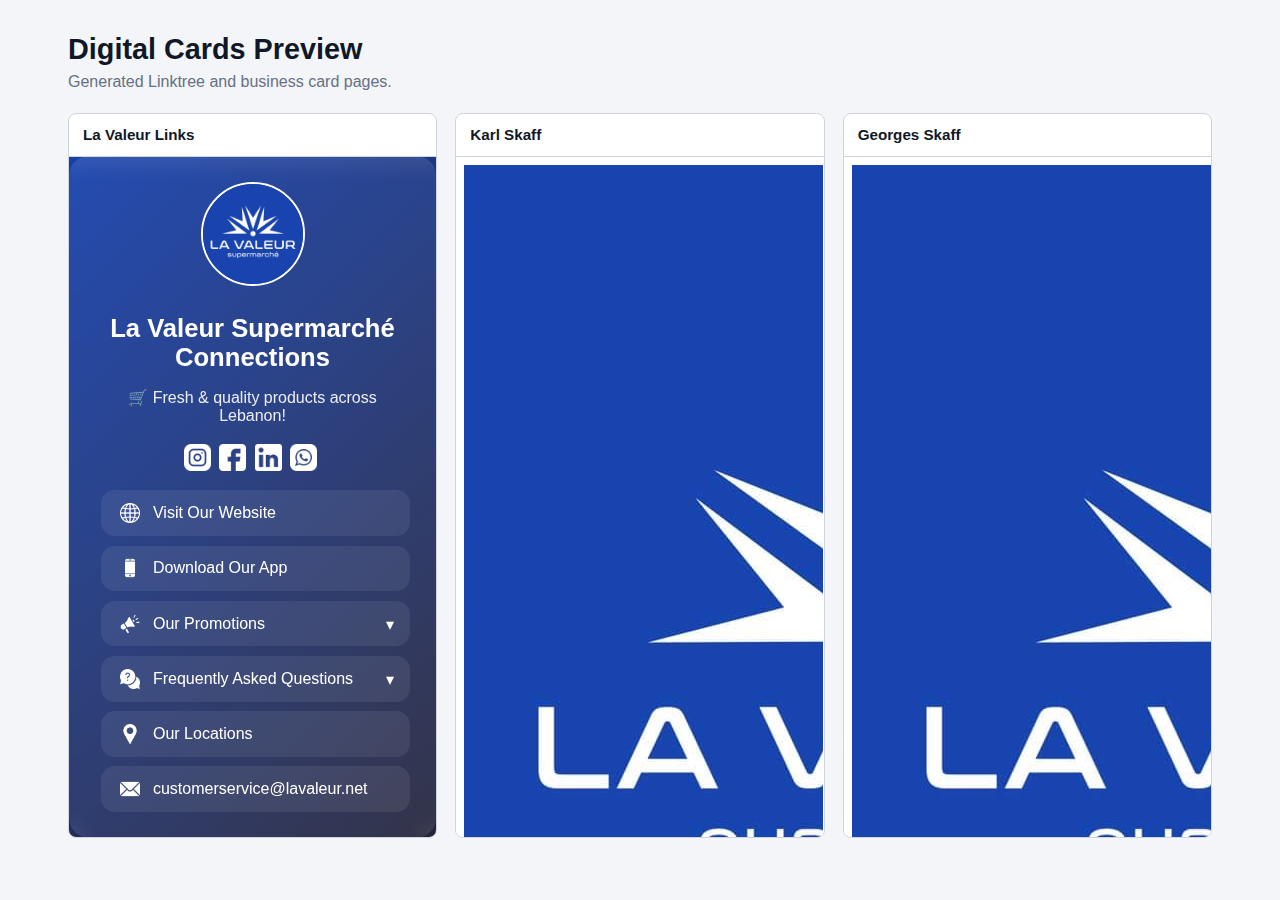
<file: preview/index.html>
<!DOCTYPE html>
<html lang="en">
<head>
  <meta charset="UTF-8" />
  <meta name="viewport" content="width=device-width, initial-scale=1.0"/>
  <title>Digital Cards Preview</title>
  <style>
    :root {
      --bg: #f3f5f8;
      --text: #101828;
      --muted: #667085;
      --surface: #ffffff;
      --border: #d0d5dd;
    }

    * {
      box-sizing: border-box;
    }

    body {
      margin: 0;
      font-family: "Segoe UI", Arial, sans-serif;
      color: var(--text);
      background: var(--bg);
    }

    main {
      width: min(1180px, 100%);
      margin: 0 auto;
      padding: 32px 18px;
    }

    header {
      margin-bottom: 22px;
    }

    h1 {
      margin: 0;
      font-size: 1.8rem;
      line-height: 1.2;
    }

    p {
      margin: 6px 0 0;
      color: var(--muted);
    }

    .grid {
      display: grid;
      grid-template-columns: repeat(auto-fit, minmax(300px, 1fr));
      gap: 18px;
      align-items: start;
    }

    .preview-frame {
      overflow: hidden;
      border: 1px solid var(--border);
      border-radius: 8px;
      background: var(--surface);
    }

    .preview-frame h2 {
      margin: 0;
      padding: 12px 14px;
      font-size: 0.95rem;
      line-height: 1.2;
      border-bottom: 1px solid var(--border);
    }

    iframe {
      display: block;
      width: 100%;
      height: 680px;
      border: 0;
      background: white;
    }

    @media (max-width: 720px) {
      main {
        padding: 18px 12px;
      }

      iframe {
        height: 720px;
      }
    }
  </style>
</head>
<body>
  <main>
    <header>
      <h1>Digital Cards Preview</h1>
      <p>Generated Linktree and business card pages.</p>
    </header>

    <div class="grid">
      <section class="preview-frame">
        <h2>La Valeur Links</h2>
        <iframe src="../links/lavaleur.html" title="La Valeur Linktree"></iframe>
      </section>

      <section class="preview-frame">
        <h2>Karl Skaff</h2>
        <iframe src="../cards/karl_skaff.html" title="Karl Skaff business card"></iframe>
      </section>

      <section class="preview-frame">
        <h2>Georges Skaff</h2>
        <iframe src="../cards/georges_skaff.html" title="Georges Skaff business card"></iframe>
      </section>
    </div>
  </main>
</body>
</html>
</file>
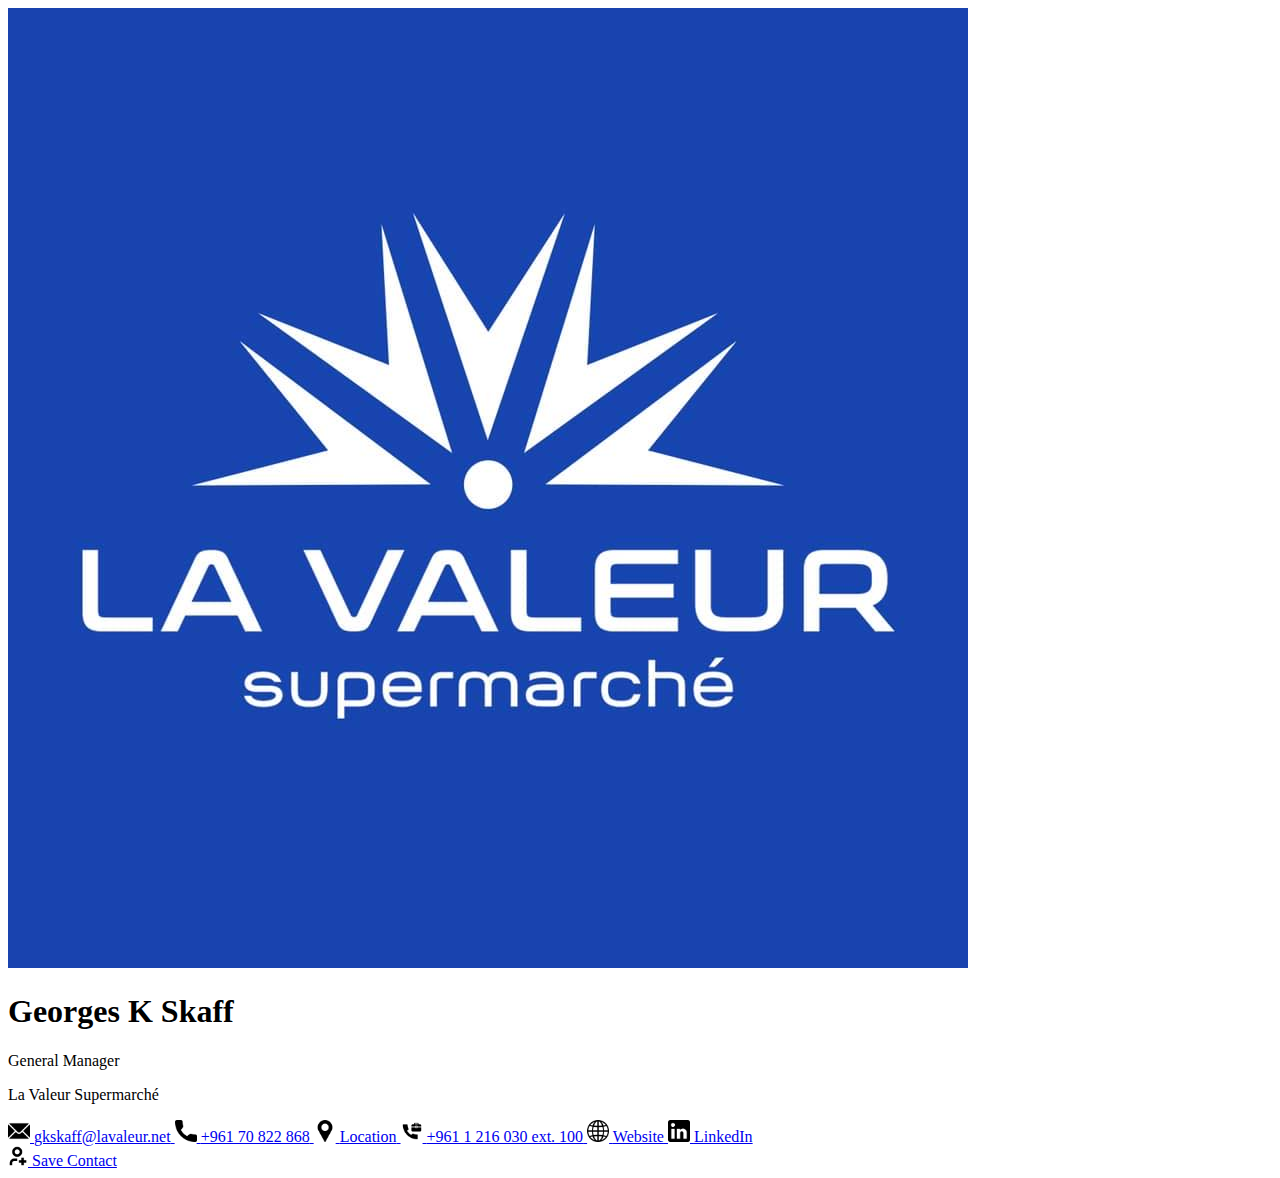
<file: cards/georges_skaff.html>
<!DOCTYPE html>
<html lang="en">
<head>
  <meta charset="UTF-8" />
  <meta name="viewport" content="width=device-width, initial-scale=1.0"/>
  <link rel="stylesheet" href="../css/style.css">
  <title>Georges K Skaff | Business Card</title>
</head>
<body>
  <main class="page-shell">
    <section class="card" aria-label="Georges Skaff business card">
      <header class="profile">
        <img src="../data/logo.jpg" alt="La Valeur Supermarché logo" class="avatar" />

        <h1>Georges K Skaff</h1>

        <p class="role">General Manager</p>
        <p class="company">La Valeur Supermarché</p>
      </header>

      <div class="contact-list">
        <a class="contact-link" href="mailto:gkskaff@lavaleur.net">
          <img src="../data/mail.png" alt="" width="22" height="22">
          <span>gkskaff@lavaleur.net</span>
        </a>

        <a class="contact-link" href="tel:+96170822868">
          <img src="../data/phone.png" alt="" width="22" height="22">
          <span>+961 70 822 868</span>
        </a>

        <a class="contact-link" href="https://www.google.com/maps/search/La+Valeur/@33.9271085,35.5615685,13z/data=!3m1!4b1?entry=ttu&g_ep=EgoyMDI1MDYyMy4yIKXMDSoASAFQAw%3D%3D" target="_blank" rel="noopener noreferrer" aria-label="Location">
          <img src="../data/location.png" alt="" width="22" height="22">
          <span>Location</span>
        </a>

        <a class="contact-link" href="tel:+9611216030">
          <img src="../data/work_phone.png" alt="" width="22" height="22">
          <span>+961 1 216 030 ext. 100</span>
        </a>

        <a class="contact-link" href="https://www.lavaleursupermarche.com" target="_blank" rel="noopener noreferrer" aria-label="Website">
          <img src="../data/world-wide-web.png" alt="" width="22" height="22">
          <span>Website</span>
        </a>

        <a class="contact-link" href="https://www.linkedin.com/in/george-skaff-mba-a4414729/" target="_blank" rel="noopener noreferrer">
          <img src="../data/linkedin.png" alt="" width="22" height="22">
          <span>LinkedIn</span>
        </a>
      </div>

      <div class="save-contact">
        <a href="../vcards/georges_skaff.vcf" download="georges_skaff.vcf" class="save-button">
          <img src="../data/save_contact.png" alt="" width="20" height="20">
          <span>Save Contact</span>
        </a>
      </div>
    </section>
  </main>
</body>
</html>
</file>
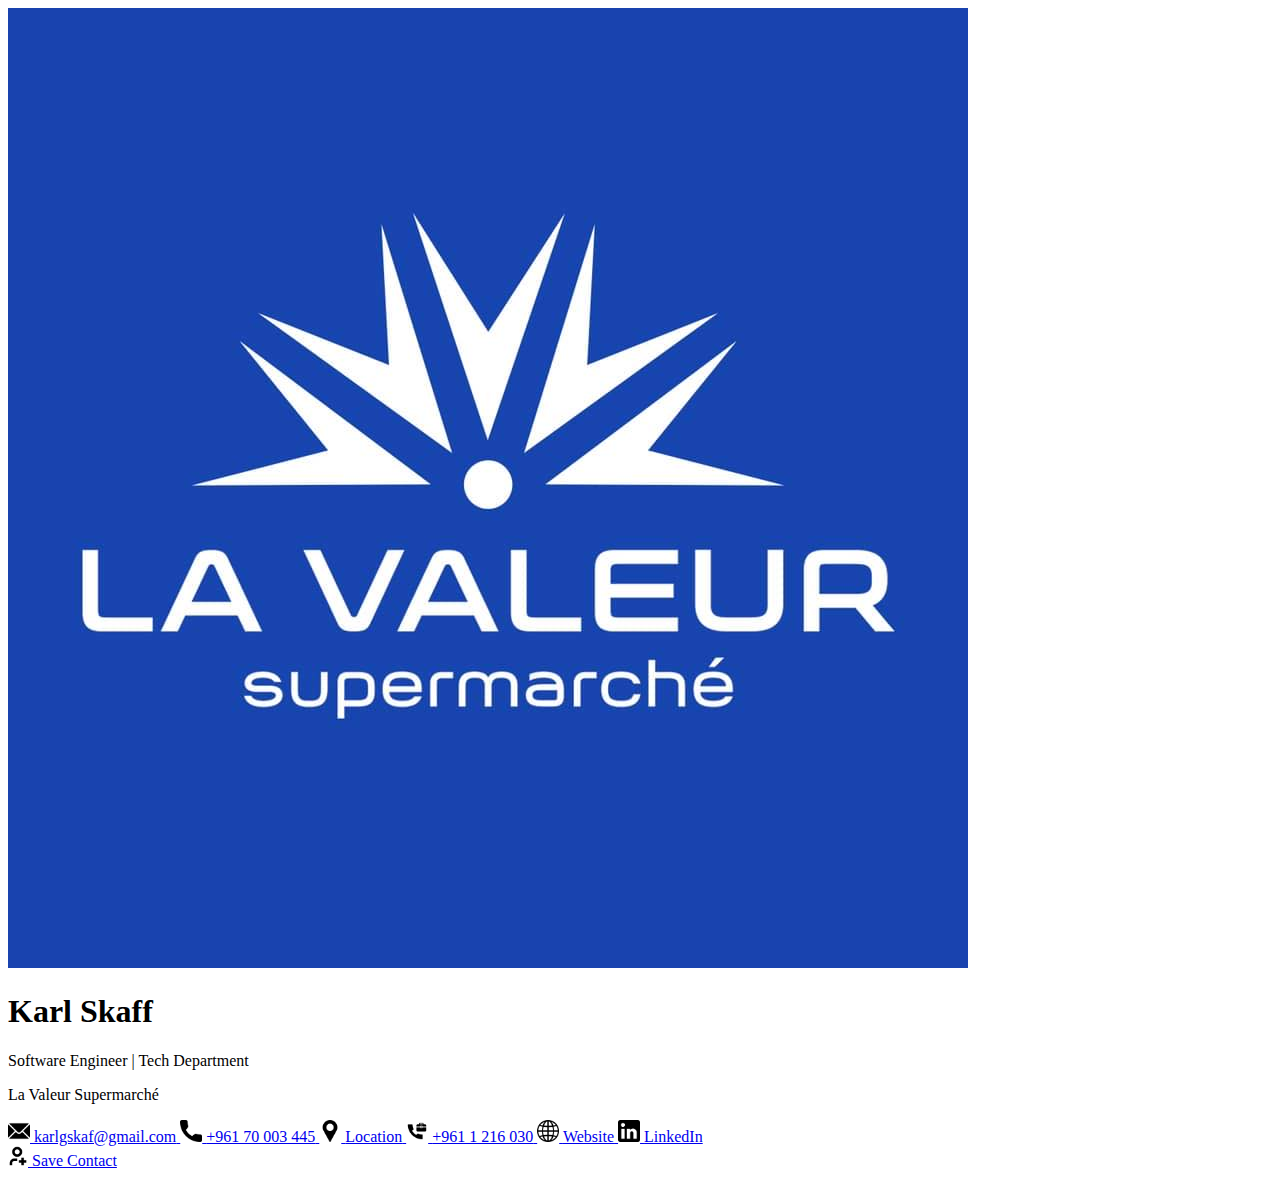
<file: cards/karl_skaff.html>
<!DOCTYPE html>
<html lang="en">
<head>
  <meta charset="UTF-8" />
  <meta name="viewport" content="width=device-width, initial-scale=1.0"/>
  <link rel="stylesheet" href="../css/style.css">
  <title>Karl Skaff | Business Card</title>
</head>
<body>
  <main class="page-shell">
    <section class="card" aria-label="Karl Skaff business card">
      <header class="profile">
        <img src="../data/logo.jpg" alt="La Valeur Supermarché logo" class="avatar" />

        <h1>Karl Skaff</h1>

        <p class="role">Software Engineer | Tech Department</p>
        <p class="company">La Valeur Supermarché</p>
      </header>

      <div class="contact-list">
        <a class="contact-link" href="mailto:karlgskaf@gmail.com">
          <img src="../data/mail.png" alt="" width="22" height="22">
          <span>karlgskaf@gmail.com</span>
        </a>

        <a class="contact-link" href="tel:+96170003445">
          <img src="../data/phone.png" alt="" width="22" height="22">
          <span>+961 70 003 445</span>
        </a>

        <a class="contact-link" href="https://www.google.com/maps/search/La+Valeur/@33.9271085,35.5615685,13z/data=!3m1!4b1?entry=ttu&g_ep=EgoyMDI1MDYyMy4yIKXMDSoASAFQAw%3D%3D" target="_blank" rel="noopener noreferrer" aria-label="Location">
          <img src="../data/location.png" alt="" width="22" height="22">
          <span>Location</span>
        </a>

        <a class="contact-link" href="tel:+9611216030">
          <img src="../data/work_phone.png" alt="" width="22" height="22">
          <span>+961 1 216 030</span>
        </a>

        <a class="contact-link" href="https://www.lavaleursupermarche.com" target="_blank" rel="noopener noreferrer" aria-label="Website">
          <img src="../data/world-wide-web.png" alt="" width="22" height="22">
          <span>Website</span>
        </a>

        <a class="contact-link" href="https://linkedin.com/in/karlskaff" target="_blank" rel="noopener noreferrer">
          <img src="../data/linkedin.png" alt="" width="22" height="22">
          <span>LinkedIn</span>
        </a>
      </div>

      <div class="save-contact">
        <a href="../vcards/karl_skaff.vcf" download="karl_skaff.vcf" class="save-button">
          <img src="../data/save_contact.png" alt="" width="20" height="20">
          <span>Save Contact</span>
        </a>
      </div>
    </section>
  </main>
</body>
</html>
</file>
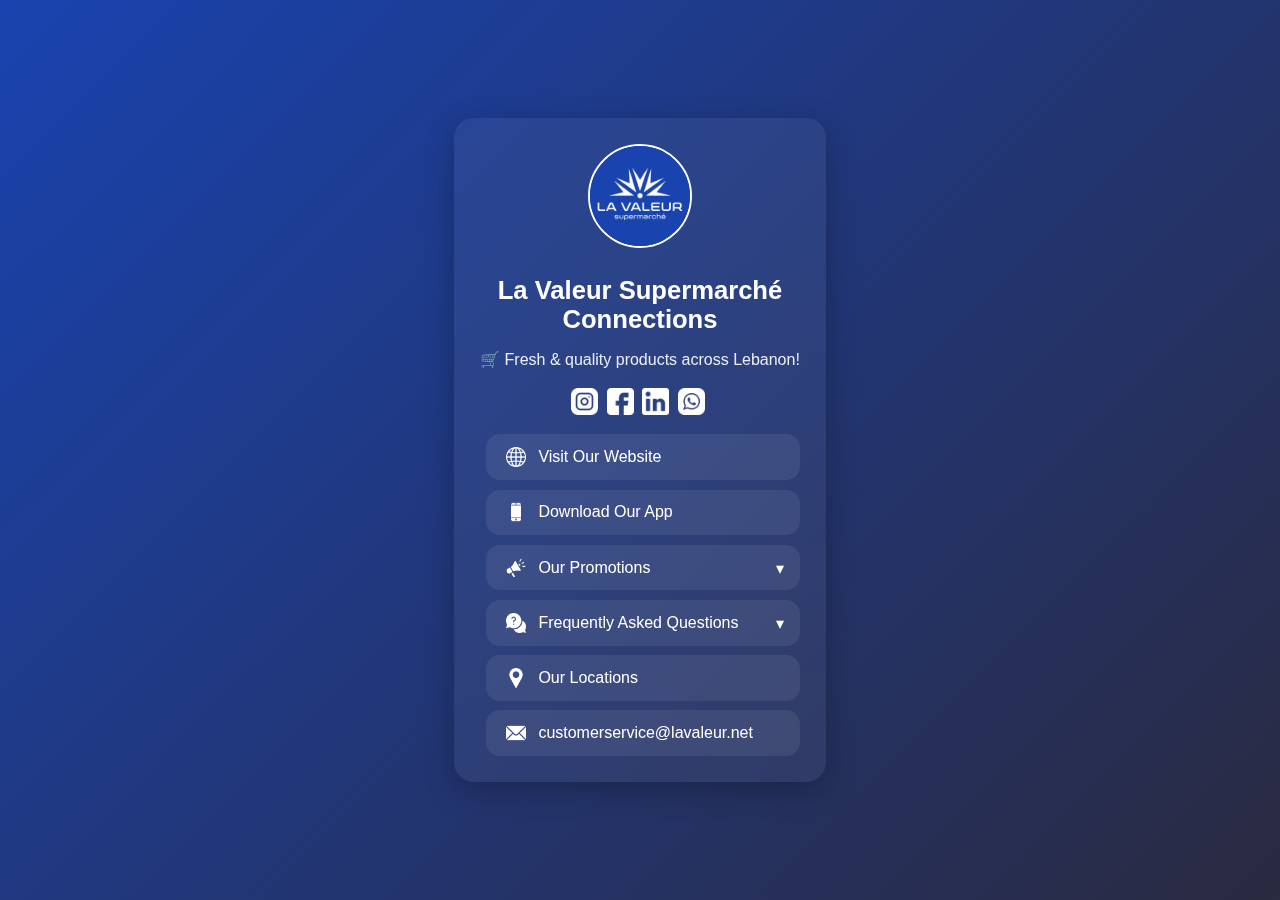
<file: links/lavaleur.html>
<!-- template.html -->
<!DOCTYPE html>
<html lang="en">
<head>
  <meta charset="UTF-8" />
  <meta name="viewport" content="width=device-width, initial-scale=1.0" />
  <link rel="stylesheet" href="../css/links_style.css">
  <title>La Valeur Supermarché</title>
</head>
<body>
  <div class="card">
    
      <a href="https://lavaleursupermarche.com" target="_blank" class="avatar-link" aria-label="La Valeur Supermarché website">
        <img src="../data/logo.jpg" alt="La Valeur Supermarché logo" class="avatar" />
      </a>
      
    <h1>La Valeur Supermarché Connections</h1>
    <p class="role">🛒 Fresh & quality products across Lebanon!</p>

    <div class="socials">
      
      <a class="social-link" href="https://instagram.com/lavaleursupermarche" target="_blank">
        <img src="../data/instagram.png" alt="instagram icon" width="27" height="27">
      </a>
      
      <a class="social-link" href="https://www.facebook.com/LaValeurSupermarket" target="_blank">
        <img src="../data/facebook.png" alt="facebook icon" width="27" height="27">
      </a>
      
      <a class="social-link" href="https://www.linkedin.com/company/la-valeur-supermarch%C3%A9/" target="_blank">
        <img src="../data/linkedin.png" alt="linkedin icon" width="27" height="27">
      </a>
      
      <a class="social-link" href="https://wa.link/kqohya" target="_blank">
        <img src="../data/whatsapp.png" alt="whatsapp icon" width="27" height="27">
      </a>
      
    </div>

    <div class="entries">
      
      <a class="entries-link" href="https://lavaleursupermarche.com" target="_blank">
        <img src="../data/world-wide-web.png" alt="Website" width="20" height="20">
        <span>Visit Our Website</span>
      </a>
      

      
      <a class="entries-link" href="https://bit.ly/34VmBqx" target="_blank">
        <img src="../data/mobile_app.png" alt="App" width="20" height="20">
        <span>Download Our App</span>
      </a>
      

      
      <div class="dropdown" id="websiteDropdown">
        <button class="dropdown-toggle" onclick="toggleDropdown()">
          <img src="../data/promotions.png" alt="Promotions" width="20" height="20">
          <span>Our Promotions</span>
        </button>
        <div class="dropdown-menu faq-menu" id="dropdownMenu">
          
          <a href="https://lavaleursupermarche.com/shop/stores/131/Achrafieh/section/1/Promotions" target="_blank">Achrafieh Promotions</a>
          
          <a href="https://lavaleursupermarche.com/shop/stores/4/Ajaltoun/section/1/Promotions" target="_blank">Ajaltoun Promotions</a>
          
          <a href="https://lavaleursupermarche.com/shop/stores/3/Bet%20el%20Kikko/section/1/Promotions" target="_blank">Beit el Kikko Promotions</a>
          
          <a href="https://lavaleursupermarche.com/shop/stores/2/Mazraat%20Yachouh/section/1/Promotions" target="_blank">Mazraat Yachouh Promotions</a>
          
          <a href="https://lavaleursupermarche.com/shop/stores/5/Zalka/section/1/Promotions" target="_blank">Zalka Promotions</a>
          
        </div>
      </div>
      

      
      <div class="dropdown" id="faqDropdown">
        <button class="dropdown-toggle" onclick="toggleFAQDropdown()">
          <img src="../data/faq.png" alt="FAQ" width="20" height="20">
          <span>Frequently Asked Questions</span>
        </button>
        <div class="dropdown-menu faq-menu" id="faqMenu">
          
          <div class="faq-item">
            <div class="faq-question faq-menu" onclick="toggleAnswer(this)">Where are your stores?</div>
            <div class="faq-answer">You can find our stores <a class='unstyled' href='https://www.google.com/maps/search/La+Valeur/@33.9271085,35.5615685,13z/data=!3m1!4b1?entry=ttu&amp;g_ep=EgoyMDI1MDYyMy4yIKXMDSoASAFQAw%3D%3D'>here</a>.</div>
          </div>
          
          <div class="faq-item">
            <div class="faq-question faq-menu" onclick="toggleAnswer(this)">What are your opening hours?</div>
            <div class="faq-answer">Our Achrafieh branch is open daily from 8:00 AM to 10:00 PM, while all other branches operate until 9:00 PM.</div>
          </div>
          
          <div class="faq-item">
            <div class="faq-question faq-menu" onclick="toggleAnswer(this)">Do you have a loyalty program?</div>
            <div class="faq-answer">Every time you shop at any La Valeur Supermarché branch, you earn points on your purchases. These points are fully redeemable for cashback, which you can use toward any future purchase at any of our branches. Joining is easy: just download our mobile app and apply through it to become a loyalty member.</div>
          </div>
          
        </div>
      </div>
      

      
      <a class="entries-link" href="https://www.google.com/maps/search/La+Valeur/@33.9271085,35.5615685,13z/data=!3m1!4b1?entry=ttu&amp;g_ep=EgoyMDI1MDYyMy4yIKXMDSoASAFQAw%3D%3D">
        <img src="../data/location.png" alt="Location" width="20" height="20">
        <span>Our Locations</span>
      </a>
      

      

      
      <a class="entries-link" href="mailto:customerservice@lavaleur.net">
        <img src="../data/mail.png" alt="Email" width="20" height="20">
        <span>customerservice@lavaleur.net</span>
      </a>
      
    </div>
  </div>

  <script>
    function toggleDropdown() {
      const promoMenu = document.getElementById("dropdownMenu");
      const faqMenu = document.getElementById("faqMenu");
      if (faqMenu) faqMenu.classList.remove("show");
      promoMenu.classList.toggle("show");
    }

    function toggleFAQDropdown() {
      const promoMenu = document.getElementById("dropdownMenu");
      const faqMenu = document.getElementById("faqMenu");
      if (promoMenu) promoMenu.classList.remove("show");
      faqMenu.classList.toggle("show");
    }

    function toggleAnswer(clicked) {
      const allItems = document.querySelectorAll('.faq-item');
      const parent = clicked.parentElement;
      allItems.forEach(item => item !== parent && item.classList.remove('active'));
      parent.classList.toggle('active');
    }

    window.addEventListener("keydown", function (e) {
      if (e.key === "Escape") {
        document.getElementById("dropdownMenu")?.classList.remove("show");
        document.getElementById("faqMenu")?.classList.remove("show");
      }
    });

    window.addEventListener("click", function (e) {
      const promoDropdown = document.getElementById("websiteDropdown");
      const faqDropdown = document.getElementById("faqDropdown");
      if (!promoDropdown.contains(e.target)) {
        document.getElementById("dropdownMenu").classList.remove("show");
      }
      if (!faqDropdown.contains(e.target)) {
        document.getElementById("faqMenu").classList.remove("show");
      }
    });
  </script>
</body>
</html>
</file>
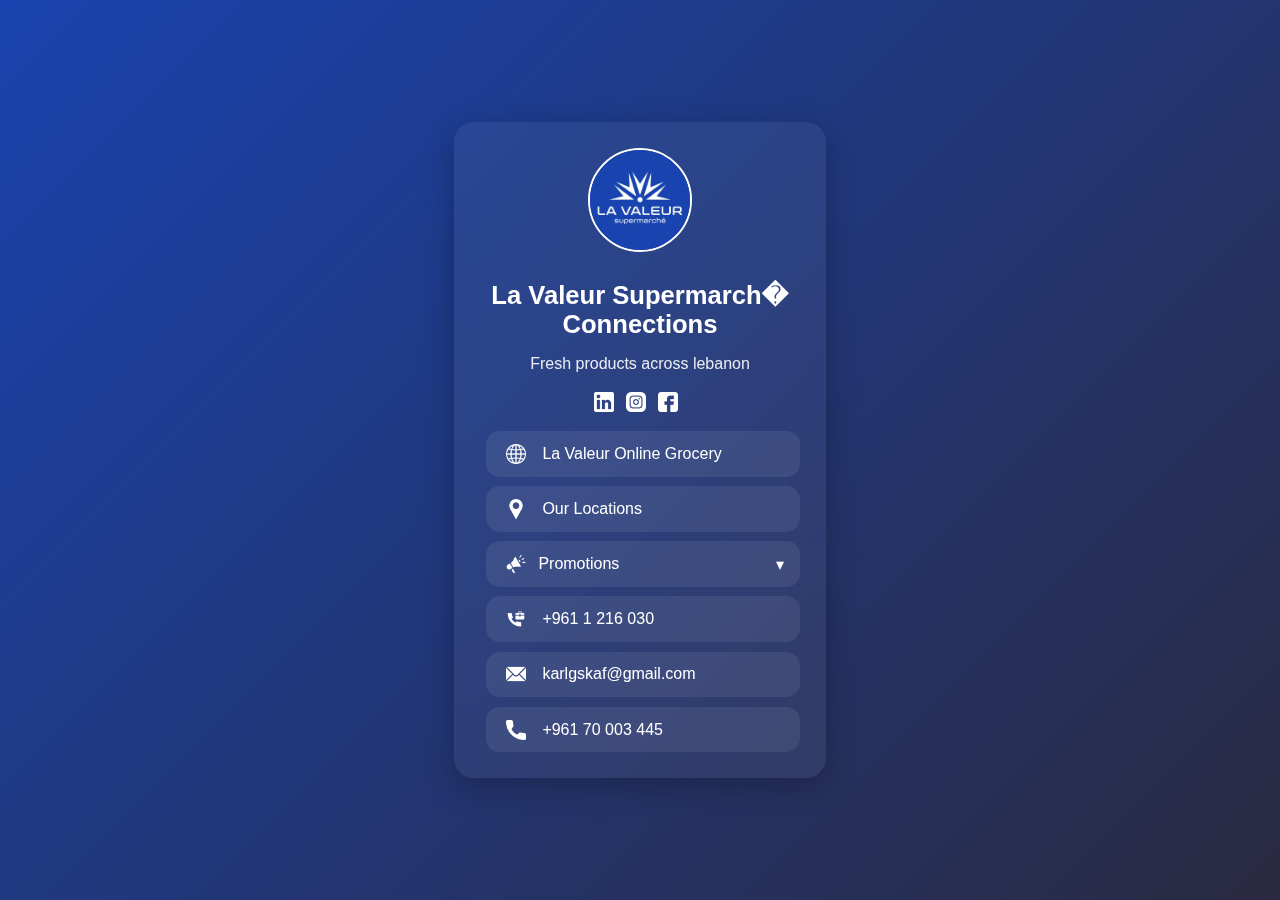
<file: links/links.html>
<!DOCTYPE html>
<html lang="en">
<head>
  <meta charset="UTF-8" />
  <meta name="viewport" content="width=device-width, initial-scale=1.0"/>
  <link rel="stylesheet" href="../css/links_style.css">
  <link href="https://unpkg.com/@-webfont@latest/tabler-icons.min.css">

  <title>La Valeur Supermarch�</title>

</head>
<body>

  <div class="card">
    <img src="../data/logo.jpg" alt="Karl Skaff's avatar" class="avatar" />
    
    <h1>La Valeur Supermarch� Connections</h1>

    <p class="role"> Fresh products across lebanon </p>

    <div class="socials">
      
        <a class="social-link" href="https://linkedin.com/in/karlskaff" target="_blank">
          <img src="../data/linkedin.png" alt="LinkedIn icon" width="20" height="20" style="vertical-align: middle; margin-right: 4px; filter: brightness(0) invert(1);">
        </a>
      

      

      
        <a class="social-link" href="instagram" target="_blank">
          <img src="../data/instagram.png" alt="Instagram icon" width="20" height="20" style="vertical-align: middle; margin-right: 4px; filter: brightness(0) invert(1);">
        </a>
      

      
        <a class="social-link" href="Facebook" target="_blank">
          <img src="../data/facebook.png" alt="Facebook icon" width="20" height="20" style="vertical-align: middle; margin-right: 4px; filter: brightness(0) invert(1);">
        </a>
      

    </div>
    <div class="entries"> 
  
    <a class="entries-link" href="https://www.lavaleursupermarche.com" target="_blank">
      <img src="../data/world-wide-web.png" alt="Website icon" width="20" height="20" style="vertical-align: middle; margin-right: 4px; filter: brightness(0) invert(1);">
      <span>La Valeur Online Grocery</span>
    </a>
  
  
  

  
    <a class="entries-link" href="https://www.google.com/maps/search/La+Valeur/@33.9271085,35.5615685,13z/data=!3m1!4b1?entry=ttu&g_ep=EgoyMDI1MDYyMy4yIKXMDSoASAFQAw%3D%3D">
      <img src="../data/location.png" alt="Location icon" width="20" height="20" style="vertical-align: middle; margin-right: 4px; filter: brightness(0) invert(1);">
      <span> Our Locations </span>
    </a>
  

  <div class="dropdown-wrapper">

  <div class="dropdown" id="websiteDropdown">
    <button class="dropdown-toggle" onclick="toggleDropdown()">
      <img src="../data/promotions.png" alt="Promotions icon" width="20" height="20">
      <span>Promotions</span>
    </button>
    <div class="dropdown-menu" id="dropdownMenu">
      <a href="https://lavaleursupermarche.com/shop/stores/4/Ajaltoun/section/1/Promotions" target="_blank">Ajaltoun Promotions</a>
      <a href="https://lavaleursupermarche.com/shop/stores/2/Mazraat%20Yachouh/section/1/Promotions" target="_blank">Mazraat Yachouh Promotions</a>
      <a href="https://lavaleursupermarche.com/shop/stores/3/Bet%20el%20Kikko/section/1/Promotions" target="_blank">Beit el Kikko Promotions</a>
      <a href="https://lavaleursupermarche.com/shop/stores/5/Zalka/section/1/Promotions" target="_blank">Zalka Promotions</a>
      <a href="https://lavaleursupermarche.com/shop/stores/131/Achrafieh/section/1/Promotions" target="_blank">Achrafieh Promotions</a>
    </div>
  </div>
  </div>

  
    <a class="entries-link" href="tel:+961 1 216 030">
      <img src="../data/work_phone.png" alt="Work phone icon" width="20" height="20" style="vertical-align: middle; margin-right: 4px; filter: brightness(0) invert(1);">
      <span>+961 1 216 030</span>
    </a>
  

  
    <a class="entries-link" href="mailto:karlgskaf@gmail.com">
      <img src="../data/mail.png" alt="Work email icon" width="20" height="20" style="vertical-align: middle; margin-right: 4px; filter: brightness(0) invert(1);">
      <span>karlgskaf@gmail.com</span>
    </a>
  

  
    <a class="entries-link" href="tel:+961 70 003 445">
      <img src="../data/phone.png" alt="Cell phone icon" width="20" height="20" style="vertical-align: middle; margin-right: 4px; filter: brightness(0) invert(1);">
      <span>+961 70 003 445</span>
    </a>
  
  
</div>

  </div>
  <script>
  function toggleDropdown() {
    const menu = document.getElementById("dropdownMenu");
    menu.classList.toggle("show");
  }

  window.addEventListener("click", function(e) {
    const dropdown = document.getElementById("websiteDropdown");
    const menu = document.getElementById("dropdownMenu");
    if (!dropdown.contains(e.target)) {
      menu.classList.remove("show");
    }
  });
</script>




</body>
</html>
</file>
<file: css/style.css>
"hello"
</file>
<file: css/links_style.css>
:root {
  --bg-color: linear-gradient(135deg, #1943AF, #2a2a40);
  --card-bg: rgba(255, 255, 255, 0.05);
  --text-color: white;
  --accent-color: #ffce00;
}

body {
  margin: 0;
  font-family: 'Segoe UI', sans-serif;
  background: var(--bg-color);
  color: var(--text-color);
  display: flex;
  justify-content: center;
  align-items: center;
  height: 100vh;
  -webkit-font-smoothing: antialiased;
  -moz-osx-font-smoothing: grayscale;
  transition: background 0.3s ease, color 0.3s ease;
}

.card {
  background: var(--card-bg);
  padding: 1.6rem;
  border-radius: 20px;
  text-align: center;
  max-width: 320px;
  width: 90%;
  backdrop-filter: blur(10px);
  box-shadow: 0 8px 30px rgba(0, 0, 0, 0.25);
  overflow: visible;
  position: relative;
}

.avatar {
  width: 100px;
  height: 100px;
  border-radius: 50%;
  object-fit: cover;
  margin-bottom: 1rem;
  border: 2px solid var(--text-color);
}

h1 {
  margin: 0.5rem 0;
  font-size: 1.6rem;
}

.role {
  font-size: 1rem;
  opacity: 0.9;
  margin-bottom: 1.2rem;
}

.info {
  margin-bottom: 1rem;
  font-size: 0.95rem;
  opacity: 0.85;
}

.entries {
  display: flex;
  flex-direction: column;
  align-items: flex-start;
  gap: 0.6rem;
  margin-top: 1.2rem;
  padding-left: 0.4rem;
}

.entries-link {
  display: flex;
  align-items: center;
  gap: 0.8rem;
  text-decoration: none;
  color: var(--text-color);
  font-size: 1rem;
  /* Increased from 0.9rem */
  padding: 0.8rem 1.2rem;
  /* Increased padding */
  background: rgba(255, 255, 255, 0.08);
  border-radius: 14px;
  /* Slightly larger corners */
  width: 100%;
  box-sizing: border-box;
  transition: background 0.3s ease, transform 0.2s, color 0.2s;
}


.entries-link:hover {
  transform: scale(1.05);
  background: rgba(255, 255, 255, 0.12);
}

.entries-link img {
  filter: brightness(0) invert(1);
}


/* Dropdown container */
.dropdown {
  position: relative;
  display: flex;
  flex-direction: column;
  margin-top: 0rem;
  width: 100%;
}

.dropdown-toggle {
  display: flex;
  align-items: center;
  gap: 0.8rem;
  padding: 0.8rem 1.2rem;
  /* background: rgba(255, 255, 255, 0.08); */
  border: none;
  border-radius: 14px;
  color: var(--text-color);
  font-size: 1rem;
  cursor: pointer;
  width: 100%;
  box-sizing: border-box;
  text-align: left;
  transition: background 0.3s ease, transform 0.2s, color 0.2s;
}

.entries-link {
  display: flex;
  align-items: center;
  gap: 0.8rem;
  text-decoration: none;
  color: var(--text-color);
  font-size: 1rem;
  /* Increased from 0.9rem */
  padding: 0.8rem 1.2rem;
  /* Increased padding */
  background: rgba(255, 255, 255, 0.08);
  border-radius: 14px;
  /* Slightly larger corners */
  width: 100%;
  box-sizing: border-box;
  transition: background 0.3s ease, transform 0.2s, color 0.2s;
}

.dropdown-toggle img {
  filter: brightness(0) invert(1);
}

.dropdown-toggle:hover {
  transform: scale(1.05);
}

/* Dropdown menu (smooth expand with max-height transition) */
.dropdown-menu {
  display: flex;
  flex-direction: column;
  /* dark bluish with opacity */
  border-radius: 12px;
  margin-top: 0.6rem;
  padding: 0.5rem 0;
  width: 100%;
  max-height: 0;
  overflow: hidden;
  opacity: 0;
  transition: max-height 0.35s cubic-bezier(0.4, 0, 0.2, 1), opacity 0.35s ease;
  box-sizing: border-box;
  pointer-events: none;
  /* prevent interaction when hidden */
  user-select: none;
}

.dropdown-menu a {
  color: var(--text-color);
  text-decoration: none;
  padding: 0.5rem 1rem;
  font-size: 1rem;
  transition: background-color 0.25s ease, color 0.25s ease;
  border-radius: 6px;
}

.dropdown-menu a:hover {
  /* color: #000; */
  transform: scale(1.05);
    transition: background 0.3s ease, transform 0.2s, color 0.2s;


}

.dropdown-wrapper {
  position: relative;
  width: 100%;
  overflow: visible;
}

.dropdown-menu {
  position: absolute;
  top: 100%;
  left: 0;
  background-color: rgba(25, 35, 75, 0.95);
  border-radius: 12px;
  padding: 0.5rem 0;
  box-shadow: 0 6px 18px rgba(0, 0, 0, 0.45);
  width: 100%;
  max-height: 0;
  overflow: hidden;
  opacity: 0;
  transform: scaleY(0);
  transform-origin: top;
  transition: transform 0.3s ease, opacity 0.3s ease ;
  pointer-events: none;
  z-index: 1000;
  box-sizing: border-box;
}

/* When dropdown is shown */
.dropdown-menu.show {
  max-height: 180px;
  /* limit height */
  overflow-y: auto;
  /* enable vertical scroll */
  opacity: 1;
  transform: scaleY(1);
  pointer-events: auto;
}

.dropdown-menu::-webkit-scrollbar {
  width: 6px;
}

.dropdown-menu::-webkit-scrollbar-thumb {
  background-color: rgba(255, 255, 255, 0.2);
  border-radius: 4px;
}

.dropdown-toggle {
  display: flex;
  align-items: center;
  gap: 0.8rem;
  background: rgba(255, 255, 255, 0.08);
  padding: 0.8rem 1.2rem;
  border-radius: 14px;
  font-size: 1rem;
  color: var(--text-color);
  position: relative;
  cursor: pointer;
  transition: background 0.3s ease, transform 0.2s, color 0.2s;
}

.dropdown-toggle::after {
  content: "▾";
  position: absolute;
  right: 16px;
  top: 50%;
  transform: translateY(-50%) rotate(0deg);
  transition: transform 0.3s ease transform 0.2s, color 0.2s;;
  font-size: 1rem;
}

.dropdown.show .dropdown-toggle::after {
  transform: translateY(-50%) rotate(180deg);
}

.dropdown.show .dropdown-menu {
  opacity: 1;
  transform: scaleY(1);
  pointer-events: auto;
  max-height: 300px;
}

.dropdown-toggle:hover {
  transform: scale(1.05);
}

/* Promotion link consistency with FAQ answers */
.dropdown-menu a {
  background: rgba(255, 255, 255, 0.05);
  margin: 0.2rem 0;
  padding: 0.6rem 1.2rem;
  border-radius: 10px;
  font-size: 0.95rem;
  color: rgba(255, 255, 255, 0.9);
  transition: background 0.25s ease, color 0.25s ease;
}

.faq-wrapper {
  margin-top: 0.8rem;
}

.faq-menu {
  padding: 0.5rem;
  transition: all 0.3s ease;
}

.faq-item {
  margin-bottom: 0.1rem;
  padding-bottom: 0rem;
  border: none;
}

.faq-question {
  display: flex;
  align-items: center;
  gap: 0.8rem;
  background: rgba(255, 255, 255, 0.08);
  padding: 0.8rem 1.2rem;
  border-radius: 14px;
  font-size: 1rem;
  color: var(--text-color);
  transition: background 0.3s ease, transform 0.2s, color 0.2s;
  position: relative; /* Add this to position the arrow correctly */
}
.faq-question:hover {
  transform: scale(1.05);
  background: rgba(255, 255, 255, 0.12);
}

.faq-item.active .faq-question {
  background: rgba(255, 255, 255, 0.12);
}

/* FAQ arrow transition */
.faq-question::after {
  content: "▾";
  position: absolute;
  right: 16px;
  top: 50%;
  transform: translateY(-50%) rotate(0deg);
  transition: transform 0.3s ease;
  font-size: 1rem;
}

/* Rotate arrow on active */
.faq-item.active .faq-question::after {
  transform: translateY(-50%) rotate(180deg);
}

.faq-answer {
  background: rgba(255, 255, 255, 0.05);
  margin-top: 0.4rem;
  padding: 0 1.2rem;
  border-radius: 10px;
  max-height: 0;
  overflow: hidden;
  font-size: 0.92rem;
  color: rgba(255, 255, 255, 0.85);
  line-height: 1.4;
  transition: max-height 0.4s ease, padding 0.4s ease, margin-bottom 0.4s ease;
  margin-bottom: 0; /* start closed with no bottom space */
}


.faq-item.active .faq-answer {
  max-height: 300px;
  padding: 0.3rem 1.2rem;
  margin-bottom: 0.8rem; /* add consistent space after answer */
}

.faq-answer a.unstyled {
  all: unset;
  cursor: pointer;
  color: inherit;
  text-decoration: underline;
}

/* Make avatar clickable with hover effect */
.avatar-link {
  display: inline-block;
  overflow: hidden;
  transition: transform 0.3s ease, box-shadow 0.3s ease;
  cursor: pointer;
  box-shadow: 0 0 0 2px transparent;
}

.avatar-link:hover,
.avatar-link:focus {
  transform: scale(1.08);
  outline: none;
}

.avatar-link img.avatar {
  display: block;
  border-radius: 50%;
  width: 100px;
  height: 100px;
  object-fit: cover;
}

/* Social links interactive style */
.social-link {
  display: inline-flex;
  align-items: center;
  justify-content: center;
  border-radius: 8px;
  transition: background-color 0.25s ease, transform 0.2s ease;
  cursor: pointer;

  vertical-align: middle; 
  margin-right: 4px; 
  filter: brightness(0) invert(1);
}

.social-link:hover,
.social-link:focus {
  border-radius: 12px;
  transform: scale(1.15);
  outline: none;
}

.social-link img {
  filter: brightness(0) invert(1);
  transition: filter 0.25s ease;
}

.social-link:hover img,
.social-link:focus img {
  filter: brightness(0) invert(0); /* invert to dark on hover for contrast */
}
</file>
